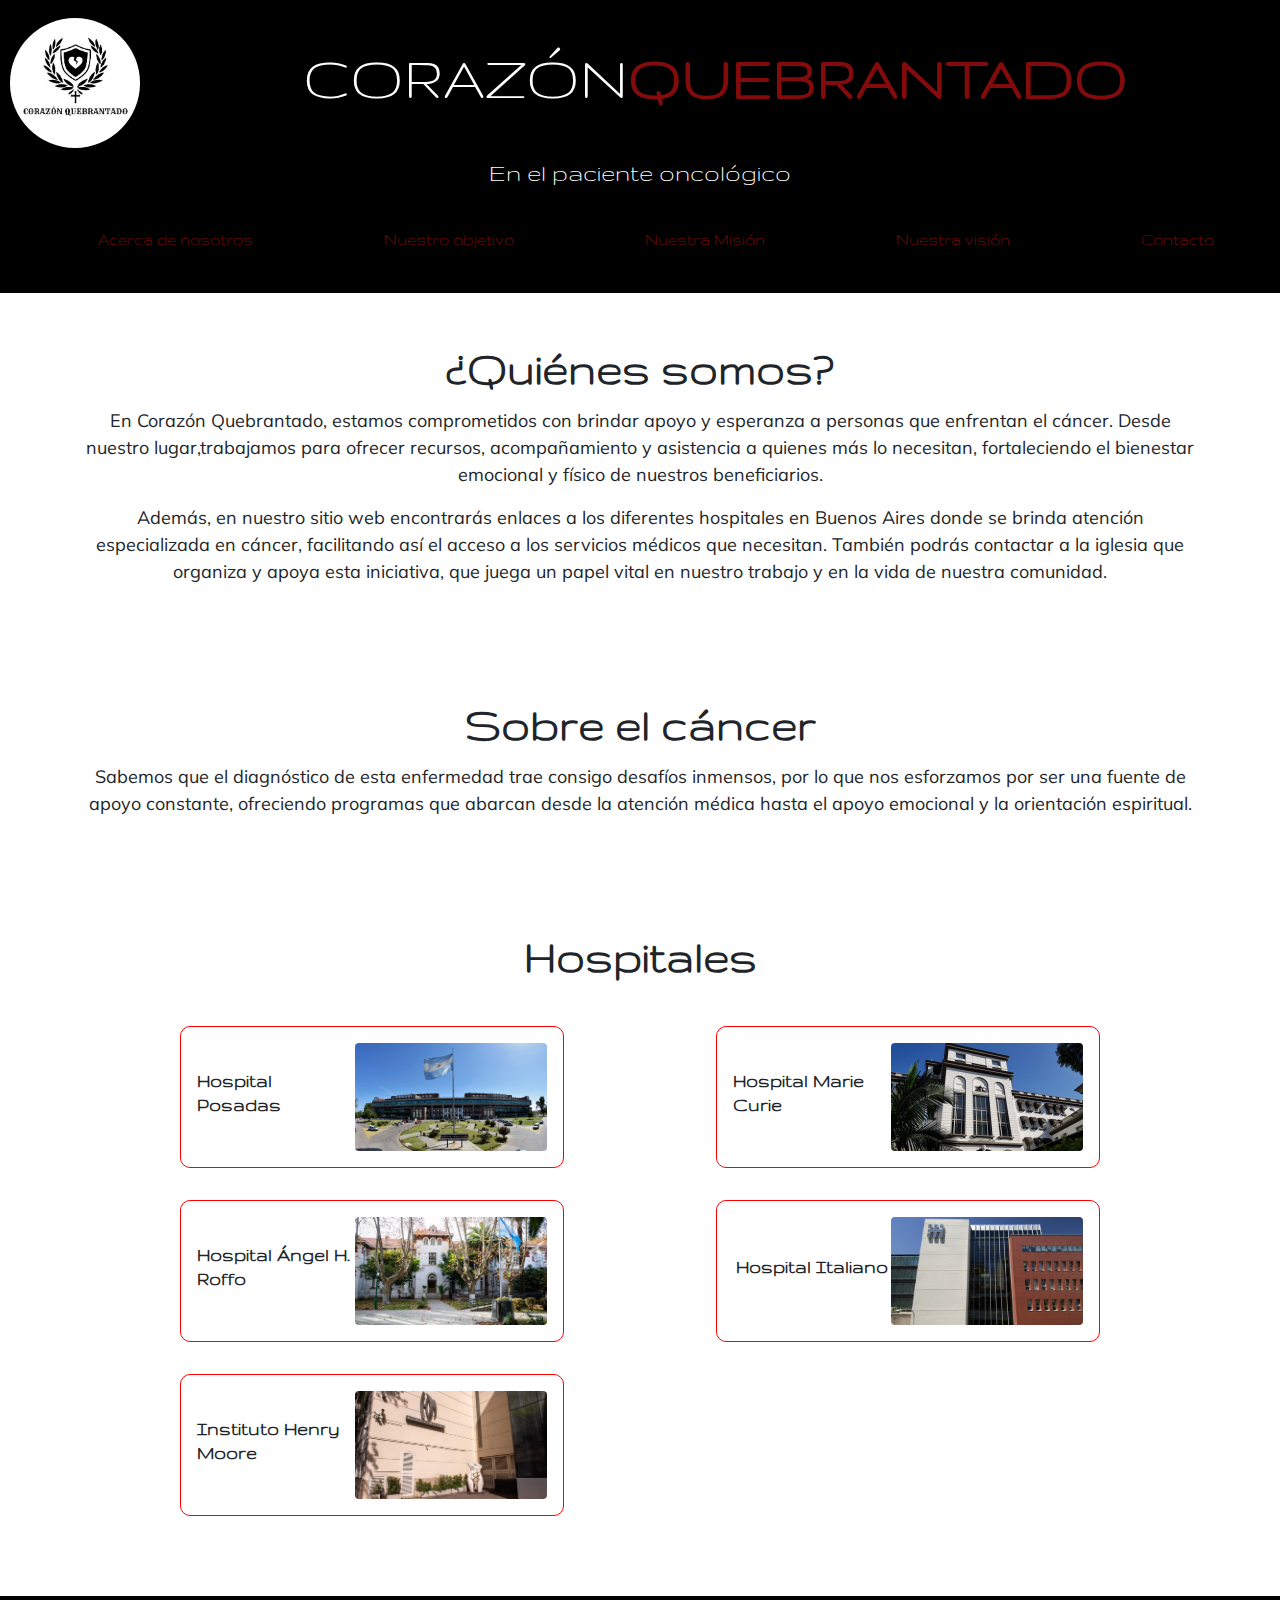
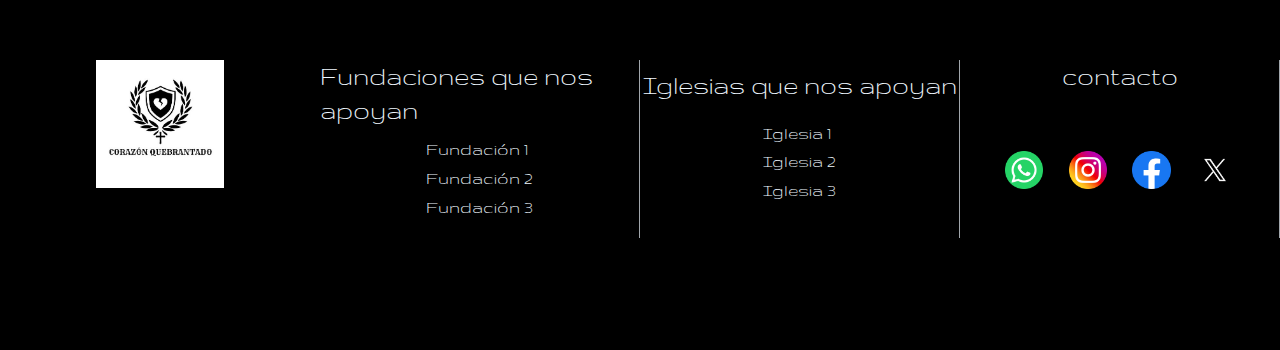
<file: index.html>
<!DOCTYPE html>
<html lang="en">

<head>
    <meta charset="UTF-8">
    <meta name="viewport" content="width=device-width, initial-scale=1.0">


    <link rel="stylesheet" href="./Estilos/style.css">
    <title>CorazónQebrantado</title>

    <!-- LINK DE MENÚ HAMBURGUESA BOOTSTRAP -->
    <link href="https://cdn.jsdelivr.net/npm/bootstrap@5.3.3/dist/css/bootstrap.min.css" rel="stylesheet"
        integrity="sha384-QWTKZyjpPEjISv5WaRU9OFeRpok6YctnYmDr5pNlyT2bRjXh0JMhjY6hW+ALEwIH" crossorigin="anonymous">

    <!-- IMPORTO LA FUENTE -->
    <link rel="preconnect" href="https://fonts.googleapis.com">
    <link rel="preconnect" href="https://fonts.gstatic.com" crossorigin>
    <link
        href="https://fonts.googleapis.com/css2?family=Gruppo&family=Mulish:ital,wght@0,200..1000;1,200..1000&display=swap"
        rel="stylesheet">

</head>

<body>
    <!-- ENCABEZADO -->
    <header>
        <nav class="header">
            <nav class="navbar navbar-expand-lg navbar-dark bg-dark">
                <div class="container-fluid">

                    <a href="index.html"><img src="./imagenes/logo/Logo.jpeg"
                            alt="logo de la página"></a>
                    <div class="titulos-principales">
                        <div class="titulo">
                            <h1>CORAZÓN </h1>
                            <h2>QUEBRANTADO</h2>
                        </div>



                    </div>


                    <button class="navbar-toggler" type="button" data-bs-toggle="collapse"
                        data-bs-target="#navbarNavDarkDropdown" aria-controls="navbarNavDarkDropdown"
                        aria-expanded="false" aria-label="Toggle navigation">
                        <span class="navbar-toggler-icon"></span>
                    </button>
                    <div class="collapse navbar-collapse" id="navbarNavDarkDropdown">
                        <ul class="navbar-nav">
                            <li class="nav-item dropdown">
                                <button class="btn btn-dark dropdown-toggle" data-bs-toggle="dropdown"
                                    aria-expanded="false">
                                    Menú
                                </button>
                                <ul class="dropdown-menu dropdown-menu-dark">
                                    <li>
                                        <a class="dropdown-item" href="./pages/acerca-de-nosotros.html">Acerca de
                                            nosotros</a>
                                    </li>
                                    <li>
                                        <a class="dropdown-item" href="">Nuestro objetivo</a>
                                    </li>
                                    <li>
                                        <a class="dropdown-item" href="">Nuestra Misión</a>
                                    </li>
                                    <li>
                                        <a class="dropdown-item" href="">Nuestra visión</a>
                                    </li>
                                    <li>
                                        <a class="dropdown-item" href="">Sección 5</a>
                                    </li>
                                </ul>
                            </li>
                        </ul>
                    </div>

                    <h2 class="Dios-escucha">En el paciente oncológico</h2>

                    
                    <!-- BARRA DE NAVEGACIÓN DESKTOP -->
                    <ul class="barra-desktop">
                        <li>
                            <a class="dropdown-item" href="./pages/acerca-de-nosotros.html">Acerca de
                                nosotros</a>
                        </li>
                        <li>
                            <a class="dropdown-item" href="">Nuestro objetivo</a>
                        </li>
                        <li>
                            <a class="dropdown-item" href="">Nuestra Misión</a>
                        </li>
                        <li>
                            <a class="dropdown-item" href="">Nuestra visión</a>
                        </li>
                        <li>
                            <a class="dropdown-item" href="">Contacto</a>
                        </li>
                    </ul>
            </nav>



    </header>

    <!-- MAIN -->
    <main>
        <div class="main-index">
            <section class="quienes-somos">
                <h3>¿Quiénes somos?</h3>
                <p>En Corazón Quebrantado, estamos comprometidos con brindar apoyo y esperanza a
                    personas que enfrentan el cáncer. Desde nuestro lugar,trabajamos
                    para ofrecer recursos, acompañamiento y asistencia a quienes más lo necesitan,
                    fortaleciendo el bienestar emocional y físico de nuestros beneficiarios.</p>

                <p>
                    Además, en nuestro sitio web encontrarás enlaces a los diferentes hospitales en Buenos Aires donde
                    se brinda atención especializada en cáncer, facilitando así el acceso a los servicios médicos que
                    necesitan. También podrás contactar a la iglesia que organiza y apoya esta iniciativa, que juega un
                    papel vital en nuestro trabajo y en la vida de nuestra comunidad.
                </p>

            </section>

            <section class="informacion">
                <h3>Sobre el cáncer</h3>
                <p>Sabemos que el diagnóstico de esta enfermedad trae consigo desafíos inmensos, por lo que nos
                    esforzamos por ser una fuente de apoyo constante, ofreciendo programas que abarcan desde la atención
                    médica hasta el apoyo emocional y la orientación espiritual.</p>

            </section>

            <section class="hospitales">
                <h3>Hospitales</h3>

                <div class="imagenes-hospitales">
                    <div>
                        <h3>Hospital Posadas</h3>
                        <a href="https://www.argentina.gob.ar/salud/hospital-nacional-posadas" target="_blank"><img
                                src="./imagenes/hospitales/hospital posadas.jpg" alt="Hospital posadas"></a>
                    </div>

                    <div>
                        <h3>Hospital Marie Curie</h3>
                        <a href="https://buenosaires.gob.ar/salud/hospitales-y-establecimientos-de-salud/hospital-maria-curie/contacto-hospital-maria-curie"
                            target="_blank"><img src="./imagenes/hospitales/hospital-marie-curie-.jpg"
                                alt="Hospital posadas"></a>
                    </div>

                    <div>
                        <h3>Hospital Ángel H. Roffo</h3>
                        <a href="https://institutoroffo.uba.ar/" target="_blank"><img
                                src="./imagenes/hospitales/instituto-Roffo.jpg" alt="Hospital posadas"></a>
                    </div>

                    <div>
                        <h3>Hospital Italiano</h3>
                        <a href="https://www1.hospitalitaliano.org.ar/#!/home/comercial/noticia/168002"
                            target="_blank"><img src="./imagenes/hospitales/Hospital-Italiano.jpeg"
                                alt="Hospital posadas"></a>
                    </div>

                    <div>
                        <h3>Instituto Henry Moore</h3>
                        <a href="https://hmoore.com.ar/" target="_blank"><img
                                src="./imagenes/hospitales/Henry.-Moore.jpg" alt="Hospital posadas"></a>
                    </div>
                </div>

            </section>
        </div>
    </main>

    <!-- FOOTER -->
    <footer>
        <div class="footer">
            <img src="./imagenes/logo/Logo.jpeg" alt="Logo de página">


            <section class="fundaciones">
                <h3>Fundaciones que nos apoyan</h3>
                <ul>
                    <li>Fundación 1</li>
                    <li>Fundación 2</li>
                    <li>Fundación 3</li>
                </ul>
            </section>

            <section class="iglesias">
                <h3>Iglesias que nos apoyan</h3>
                <ul>
                    <li>Iglesia 1</li>
                    <li>Iglesia 2</li>
                    <li>Iglesia 3</li>
                </ul>
            </section>
            <section class="redes">
                <h3>contacto</h3>
                <ul>
                    <li>
                        <a href=""><img src="imagenes/redes/whatsapp.png" alt="whatsapp"></a>
                    </li>

                    <li>
                        <a href=""> <img src="imagenes/redes/instgram.png" alt="instagram"></a>
                    </li>

                    <li>
                        <a href=""><img src="imagenes/redes/facebook.png" alt="facebook"></a>
                    </li>

                    <li>
                        <a href=""><img src="imagenes/redes/x.png" alt="twitter"></a>
                    </li>
                </ul>

            </section>

        </div>

    </footer>

    <!-- script de bootstrap, menú -->
    <script src="https://cdn.jsdelivr.net/npm/bootstrap@5.3.3/dist/js/bootstrap.bundle.min.js"
        integrity="sha384-YvpcrYf0tY3lHB60NNkmXc5s9fDVZLESaAA55NDzOxhy9GkcIdslK1eN7N6jIeHz"
        crossorigin="anonymous"></script>

</body>

</html>
</file>
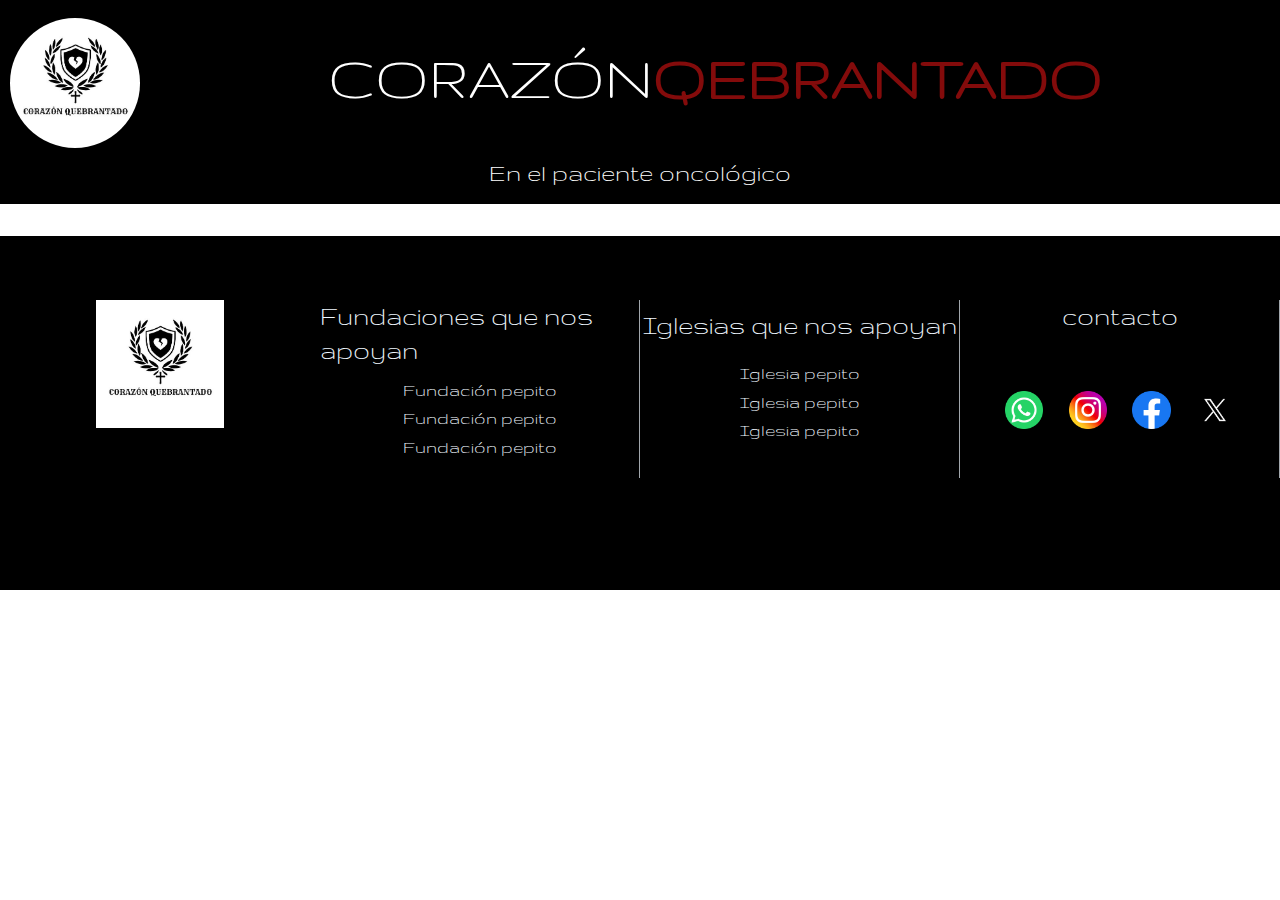
<file: pages/acerca-de-nosotros.html>
<!DOCTYPE html>
<html lang="en">

<head>
    <meta charset="UTF-8">
    <meta name="viewport" content="width=device-width, initial-scale=1.0">

    <link rel="stylesheet" href="../Estilos/style.css">
    <title>Acerca de Nosotros-CorazónQuebrantado</title>

    <!-- LINK DE MENÚ HAMBURGUESA BOOTSTRAP -->
    <link href="https://cdn.jsdelivr.net/npm/bootstrap@5.3.3/dist/css/bootstrap.min.css" rel="stylesheet"
        integrity="sha384-QWTKZyjpPEjISv5WaRU9OFeRpok6YctnYmDr5pNlyT2bRjXh0JMhjY6hW+ALEwIH" crossorigin="anonymous">

    <!-- IMPORTO LA FUENTE -->
    <link rel="preconnect" href="https://fonts.googleapis.com">
    <link rel="preconnect" href="https://fonts.gstatic.com" crossorigin>
    <link
        href="https://fonts.googleapis.com/css2?family=Gruppo&family=Mulish:ital,wght@0,200..1000;1,200..1000&display=swap"
        rel="stylesheet">


</head>

<body>

    <header>
        <nav class="header">
            <nav class="navbar navbar-expand-lg navbar-dark bg-dark">
                <div class="container-fluid">

                    <a href="../index.html"><img src="../imagenes/logo/Logo.jpeg"
                            alt="logo de la página"></a>
                    <div class="titulos-principales">
                        <div class="titulo">
                            <h1>CORAZÓN </h1>
                            <h2>QEBRANTADO</h2>
                        </div>



                    </div>


                    <button class="navbar-toggler" type="button" data-bs-toggle="collapse"
                        data-bs-target="#navbarNavDarkDropdown" aria-controls="navbarNavDarkDropdown"
                        aria-expanded="false" aria-label="Toggle navigation">
                        <span class="navbar-toggler-icon"></span>
                    </button>
                    <div class="collapse navbar-collapse" id="navbarNavDarkDropdown">
                        <ul class="navbar-nav">
                            <li class="nav-item dropdown">
                                <button class="btn btn-dark dropdown-toggle" data-bs-toggle="dropdown"
                                    aria-expanded="false">
                                    Menú
                                </button>
                                <ul class="dropdown-menu dropdown-menu-dark">
                                    <li>
                                        <a class="dropdown-item" href="acerca-de-nosotros.html">Acerca de nosotros</a>
                                    </li>
                                    <li>
                                        <a class="dropdown-item" href="">Nuestro objetivo</a>
                                    </li>
                                    <li>
                                        <a class="dropdown-item" href="">Nuestra Misión</a>
                                    </li>
                                    <li>
                                        <a class="dropdown-item" href="">Nuestra visión</a>
                                    </li>
                                    <li>
                                        <a class="dropdown-item" href="">Contacto</a>
                                    </li>
                                </ul>
                            </li>
                        </ul>
                    </div>

                    
                    <h2 class="Dios-escucha">En el paciente oncológico</h2>

            </nav>
    </header>

    <main></main>

    <footer>
        <div class="footer">
            <img src="../imagenes/logo/Logo.jpeg">

            <section class="fundaciones">
                <h3>Fundaciones que nos apoyan</h3>
                <ul>
                    <li>Fundación pepito</li>
                    <li>Fundación pepito</li>
                    <li>Fundación pepito</li>
                </ul>
            </section>

            <section class="iglesias">
                <h3>Iglesias que nos apoyan</h3>
                <ul>
                    <li>Iglesia pepito</li>
                    <li>Iglesia pepito</li>
                    <li>Iglesia pepito</li>
                </ul>
            </section>
            <section class="redes">
                <h3>contacto</h3>
                <ul>
                    <li>
                        <a href=""><img src="../imagenes/redes/whatsapp.png" alt="whatsapp"></a>
                    </li>

                    <li>
                        <a href=""> <img src="../imagenes/redes/instgram.png" alt="instagram"></a>
                    </li>

                    <li>
                        <a href=""><img src="../imagenes/redes/facebook.png" alt="facebook"></a>
                    </li>

                    <li>
                        <a href=""><img src="../imagenes/redes/x.png" alt="twitter"></a>
                    </li>
                </ul>

            </section>

        </div>

    </footer>

    <!-- script de bootstrap, menú -->
    <script src="https://cdn.jsdelivr.net/npm/bootstrap@5.3.3/dist/js/bootstrap.bundle.min.js"
        integrity="sha384-YvpcrYf0tY3lHB60NNkmXc5s9fDVZLESaAA55NDzOxhy9GkcIdslK1eN7N6jIeHz"
        crossorigin="anonymous"></script>
</body>

</html>
</file>
<file: Estilos/style.css>
@charset "UTF-8";
* {
  margin: 0;
  padding: 0;
  box-sizing: border-box;
  font-family: Gruppo;
}

.gruppo-regular {
  font-family: "Gruppo", sans-serif;
  font-weight: 400;
  font-style: normal;
}

p {
  font-family: mulish;
}

.header .bg-dark {
  background-color: rgb(0, 0, 0) !important;
}
.header .bg-dark .container-fluid {
  padding: 0;
  width: 100%;
  display: grid;
  grid-template-columns: 1fr 3.5fr 1fr;
  justify-content: space-between;
}
.header .bg-dark .container-fluid img {
  min-width: 60px;
  max-width: 80%;
  border-radius: 100%;
  justify-self: center;
}
.header .bg-dark .container-fluid .titulos-principales {
  display: grid;
  justify-content: center;
  padding-block: 1.5rem;
  font-family: Gruppo;
}
.header .bg-dark .container-fluid .titulos-principales .titulo {
  justify-content: space-evenly;
  width: 100%;
  align-items: center;
  display: grid;
  grid-template-columns: 1fr 1fr;
  justify-self: center;
  gap: 0;
  align-self: center;
  color: white;
}
.header .bg-dark .container-fluid .titulos-principales .titulo h1 {
  font-size: 5vw;
  justify-self: end;
}
.header .bg-dark .container-fluid .titulos-principales .titulo h2 {
  justify-self: start;
  font-size: 5vw;
  color: rgb(131, 11, 11);
  font-weight: 800;
}
.header .bg-dark .container-fluid .navbar-toggler {
  justify-content: center;
  align-self: center;
  width: 60%;
  justify-self: center;
  color: rgb(131, 11, 11);
  border-color: red;
  display: grid;
}
.header .bg-dark .container-fluid .navbar-toggler span {
  justify-self: center;
}
.header .bg-dark .container-fluid .navbar-collapse {
  grid-column: span 3;
  padding-top: 1rem;
}
.header .bg-dark .container-fluid .navbar-collapse ul ul {
  background-color: rgba(176, 50, 50, 0.52);
}
.header .bg-dark .container-fluid .navbar-collapse ul ul li {
  outline: 1px solid rgb(0, 0, 0);
  /* Líneas rojas semitransparentes */
}
.header .bg-dark .container-fluid .Dios-escucha {
  justify-self: center;
  font-size: 100%;
  color: white;
  grid-column: span 3;
}
.header .bg-dark .container-fluid .barra-desktop {
  display: none;
}
@media (min-width: 800px) {
  .header .container-fluid {
    grid-template-columns: max-content !important;
  }
  .header .container-fluid img {
    max-width: 150px !important;
    padding: 10px;
  }
  .header .container-fluid .titulos-principales .titulo {
    display: flex !important;
    max-width: 100% !important;
  }
  .header .container-fluid .titulos-principales .titulo h1 {
    justify-self: start !important;
    font-size: 5vw !important;
  }
  .header .container-fluid .titulos-principales .titulo h2 {
    justify-self: start !important;
    font-size: 5vw !important;
  }
  .header .container-fluid .navbar-toggler {
    display: none !important;
  }
  .header .container-fluid .navbar-collapse {
    display: none !important;
  }
  .header .container-fluid button {
    display: none !important;
  }
  .header .container-fluid .Dios-escucha {
    font-size: 2vw !important;
  }
  .header .container-fluid .barra-desktop {
    display: flex !important;
    grid-column: span 3;
    justify-self: end;
    justify-content: space-around;
    color: rgb(131, 11, 11);
    list-style: none;
    width: 100%;
    margin-block: 2rem;
  }
  .header .container-fluid .barra-desktop li {
    /* Límite máximo */
    font-size: 1.3vw;
    transition: 400ms;
    font-size: clamp(16px, 1.3vw, 36px);
    cursor: none;
  }
  .header .container-fluid .barra-desktop li:hover {
    transform: scale(1.3);
    /* Color del texto */
    text-shadow: 2px 2px 10px rgb(131, 11, 11), -2px -2px 10px rgb(131, 11, 11), 2px -2px 10px rgb(131, 11, 11), -2px 2px 10px rgb(131, 11, 11);
    color: red;
  }
}

.main-index {
  display: flex;
  flex-direction: column;
}
.main-index section {
  display: grid;
  justify-self: center;
  justify-content: center;
  margin: 2rem;
}
.main-index section h3 {
  font-weight: 600;
  justify-self: center;
}
.main-index section p {
  text-align: center;
  justify-content: center;
}
.main-index .hospitales {
  justify-self: center;
  gap: 2rem;
}
.main-index .hospitales h3 {
  align-self: center;
}
.main-index .hospitales .imagenes-hospitales {
  display: flex;
  overflow: auto;
  gap: 2rem;
}
.main-index .hospitales .imagenes-hospitales div {
  justify-self: center;
}
.main-index .hospitales .imagenes-hospitales div h3 {
  justify-content: center;
  display: flex;
}
.main-index .hospitales .imagenes-hospitales div img {
  min-width: 80px;
  max-width: 250px;
}
@media (min-width: 800px) {
  .main-index .hospitales .imagenes-hospitales {
    width: 80vw;
    display: grid !important;
    grid-template-columns: repeat(2, 1fr) !important;
    column-gap: 3rem;
    justify-self: center;
    overflow: unset;
  }
  .main-index .hospitales .imagenes-hospitales div {
    width: 30vw;
    padding: 1rem;
    border-style: solid;
    border-color: red;
    border-radius: 10px;
    border-width: 1px;
    display: grid;
    align-items: center;
    transition: 400ms;
    grid-template-columns: 1fr 1fr;
  }
  .main-index .hospitales .imagenes-hospitales div :hover {
    border: 2px 2px 2px 2px grey;
    border-style: hidden;
  }
  .main-index .hospitales .imagenes-hospitales h3 {
    font-size: 20px;
  }
  .main-index .hospitales .imagenes-hospitales a {
    justify-self: end;
    width: 15vw;
  }
  .main-index .hospitales .imagenes-hospitales a img {
    max-width: fit-content;
    width: 100%;
    border-radius: 4px;
  }
}
@media (min-width: 800px) {
  .main-index {
    display: grid;
  }
  .main-index section {
    margin: 3rem;
    max-width: 1111px;
  }
  .main-index section h3 {
    font-size: 3rem;
  }
  .main-index section p {
    font-size: 18px;
  }
}

.footer {
  padding-block: 3rem;
  width: 100%;
  margin-top: 2rem;
  display: grid;
  grid-template-rows: 1fr 1fr 1fr 0.5fr;
  background-color: rgb(0, 0, 0);
  grid-template-columns: 1fr;
  justify-content: center;
  outline: 1px solid rgba(255, 255, 255, 0.988); /* Líneas rojas semitransparentes */
}
.footer h3 {
  color: aliceblue;
}
.footer ul {
  list-style: none;
  padding: 0;
  color: aliceblue;
}
.footer img {
  margin: 1rem;
  width: 40%;
  justify-self: center;
}
.footer .fundaciones {
  width: 100%;
  display: grid;
  justify-self: center;
  margin-top: 1rem;
  justify-content: center;
  border: 0;
  border-top: 1px aliceblue;
  border-style: outset;
}
.footer .fundaciones h3 {
  align-self: center;
}
.footer .fundaciones ul {
  justify-self: center;
}
.footer .fundaciones ul li {
  font-size: 1.2rem;
}
.footer .iglesias {
  display: grid;
  justify-self: center;
  margin-top: 1rem;
  justify-content: center;
  border: 0;
  border-top: 1px aliceblue;
  border-style: outset;
}
.footer .iglesias h3 {
  align-self: center;
}
.footer .iglesias ul {
  justify-self: center;
}
.footer .iglesias ul li {
  font-size: 1.2rem;
}
.footer .redes {
  margin-top: 1rem;
  display: grid;
  justify-self: center;
  row-gap: 1rem;
  border: 0;
  border-top: 1px aliceblue;
  border-style: outset;
}
.footer .redes h3 {
  justify-self: center;
}
.footer .redes ul {
  display: grid;
  padding-inline: 32px;
  grid-template-columns: repeat(4, 1fr);
  justify-content: center;
}
.footer .redes ul a {
  display: flex;
  justify-content: center;
}
.footer .redes ul img {
  justify-self: center;
  border-radius: 10%;
  width: 60%;
  margin: 0;
}
@media (min-width: 800px) {
  .footer {
    grid-template-columns: 1fr 1fr 1fr 1fr;
    grid-template-rows: 3fr 1fr;
  }
  .footer .fundaciones {
    border-top: 0;
    border-right: 1px aliceblue;
    border-style: outset;
  }
  .footer .iglesias {
    width: 100%;
    border-top: 0;
    border-right: 1px aliceblue;
    border-style: outset;
  }
  .footer .redes {
    width: 100%;
    border-top: 0;
    border-right: 1px aliceblue;
    border-style: outset;
  }
}

/*# sourceMappingURL=style.css.map */
</file>
